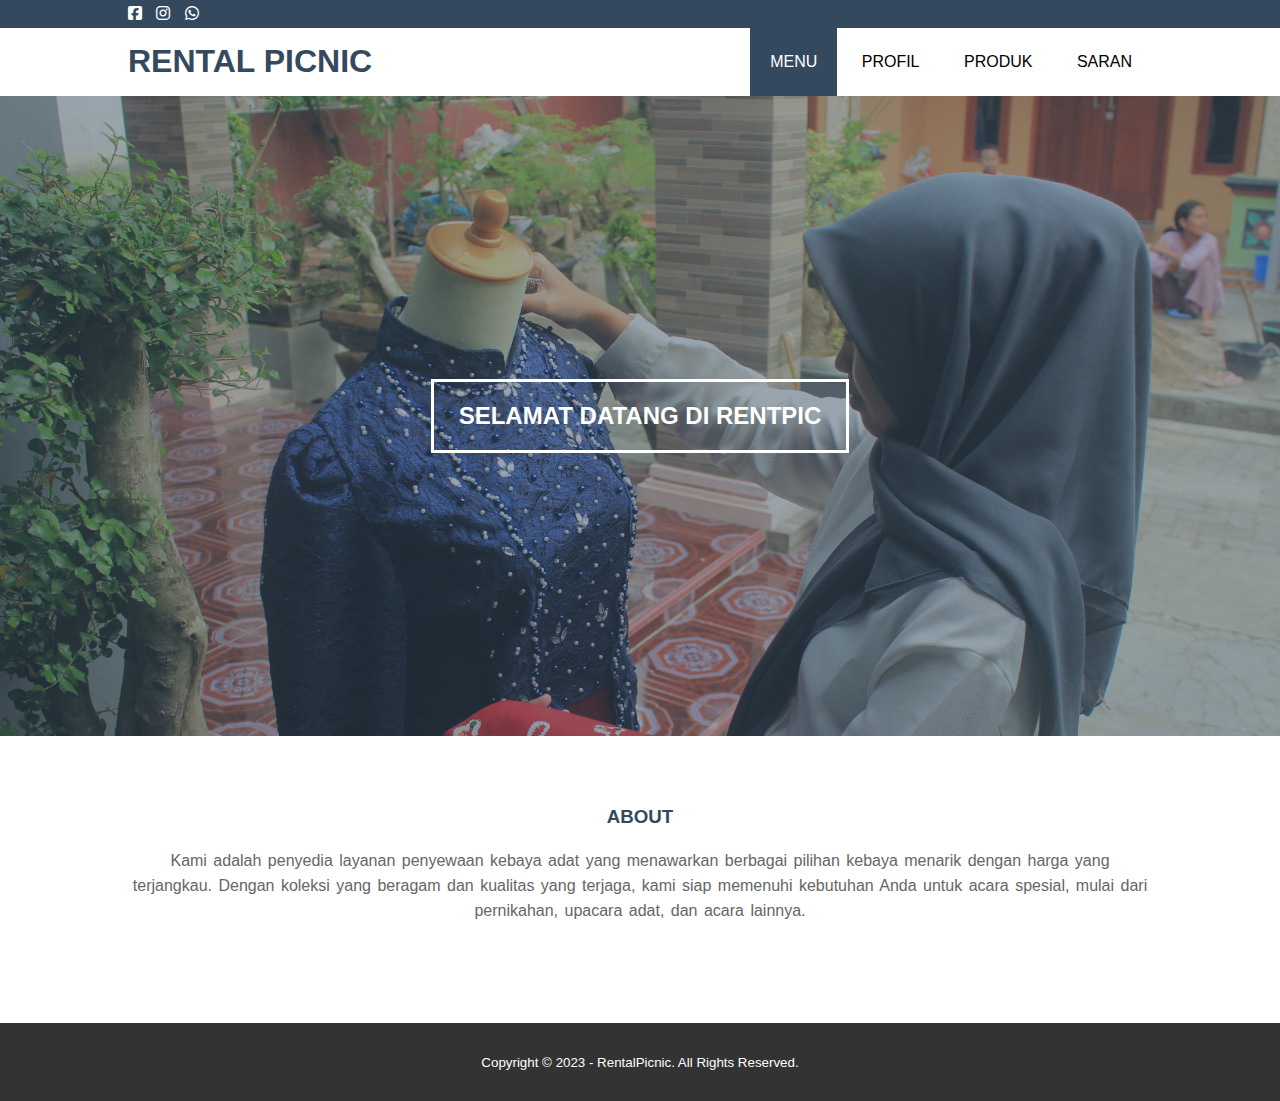
<file: index.html>
<!DOCTYPE html>
<html lang="en">
<head>
    <meta charset="UTF-8">
    <meta name="viewport" content="width=device-width, initial-scale=1.0">
    <title>Adam Alfareza</title>
    <link rel="stylesheet" type="text/css" href="css/style.css">
    <link rel="stylesheet" type="text/css" href="https://cdnjs.cloudflare.com/ajax/libs/font-awesome/6.6.0/css/all.min.css"

</head>
<body>
    <!--Header-->
    <div class="medsos">
        <div class="container">
            <ul>
                <li><a href=""><i class="fa-brands fa-square-facebook"></i></li>
                <li><a href=""></a><i class="fa-brands fa-instagram"></i></li>
                <li><a href=""></a><i class="fa-brands fa-whatsapp"></i></li>
            </ul>
        </div>
    </div>
    <header>
        <div class="container">
            <h1><a href="index.html">RENTAL PICNIC</a></h1>
            <ul>
                <li class="active"><a href="index.html">MENU</a></li>
                <li><a href="profil.html">PROFIL</a></li>
                <li><a href="produk.html">PRODUK</a></li>
                <li><a href="saran.html">SARAN</a></li>


            </ul>
        </div>
    </header>

    <!--Banner-->
    <section class="Banner">
        <h2>SELAMAT DATANG DI RENTPIC</h2>
    </section>
    
    <!--Produk-->
    <section class="profil">
        <div class="container">
            <h3>ABOUT</h3>
            <p>Kami adalah penyedia layanan penyewaan kebaya adat yang menawarkan berbagai pilihan kebaya menarik dengan harga yang terjangkau. Dengan koleksi yang beragam dan kualitas yang terjaga, kami siap memenuhi kebutuhan Anda untuk acara spesial, mulai dari pernikahan, upacara adat, dan acara lainnya.</p>
        
        </div>
    </section>

    <!--Footer-->
    <footer>
        <div class="container">
            <small>Copyright &copy; 2023 - RentalPicnic. All Rights Reserved.</small>
        </div>

    </footer>

</body>
</html>
</file>
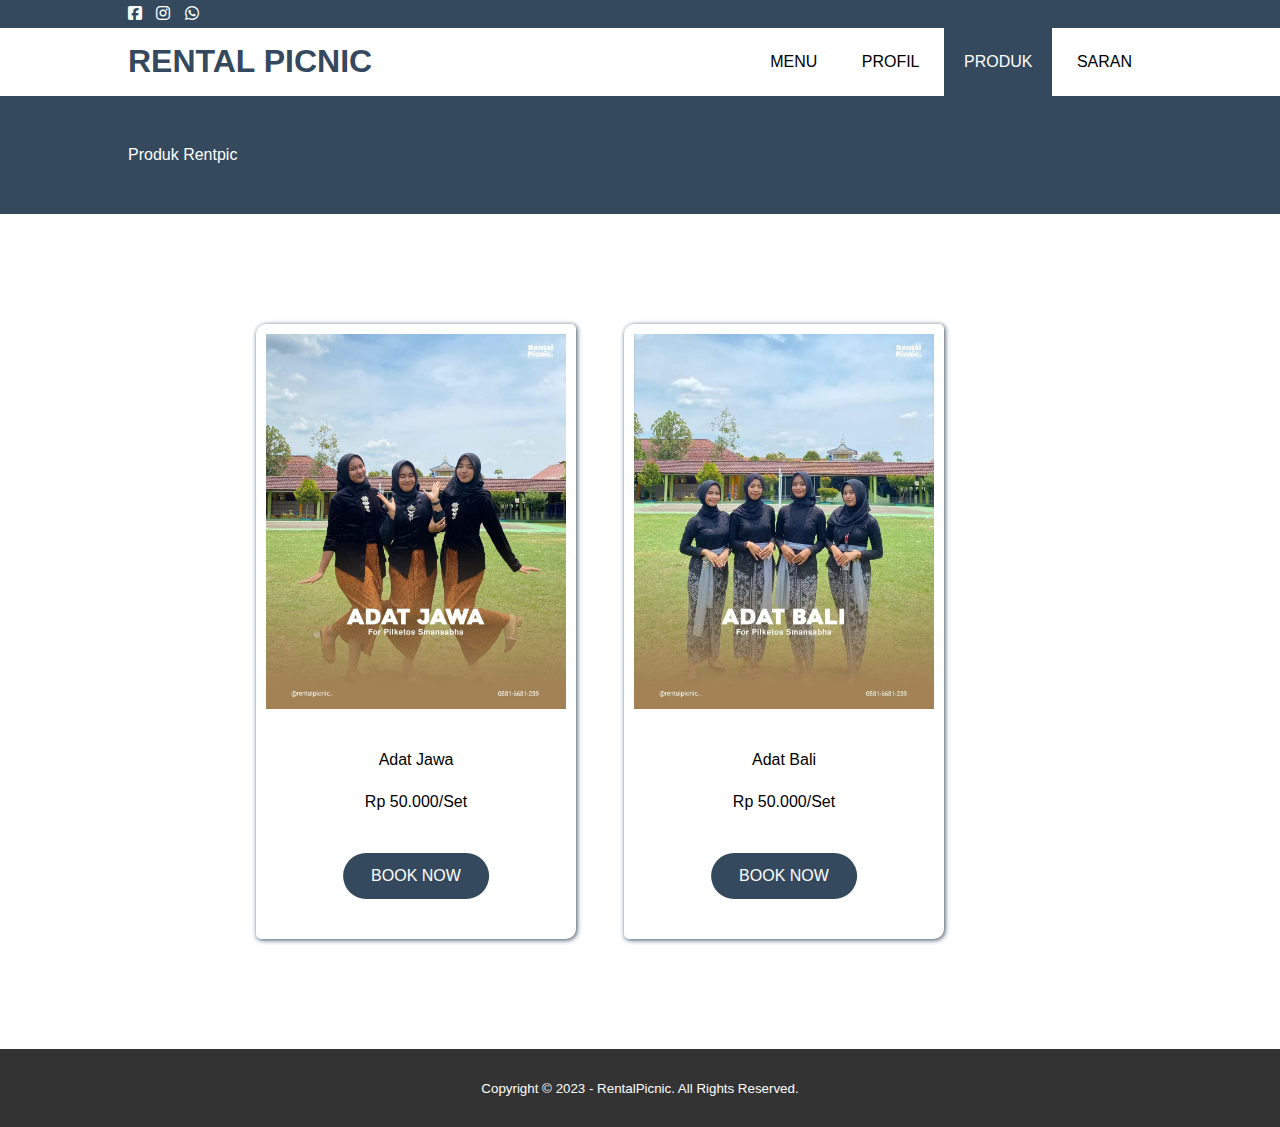
<file: produk.html>
<!DOCTYPE html>
<html lang="en">
<head>
    <meta charset="UTF-8">
    <meta name="viewport" content="width=device-width, initial-scale=1.0">
    <title>Adam Alfareza</title>
    <link rel="stylesheet" type="text/css" href="css/style.css">
    <link rel="stylesheet" type="text/css" href="https://cdnjs.cloudflare.com/ajax/libs/font-awesome/6.6.0/css/all.min.css"

</head>
<body>
    <!--Header-->
    <div class="medsos">
        <div class="container">
            <ul>
                <li><a href=""><i class="fa-brands fa-square-facebook"></i></li>
                <li><a href=""></a><i class="fa-brands fa-instagram"></i></li>
                <li><a href=""></a><i class="fa-brands fa-whatsapp"></i></li>
            </ul>
        </div>
    </div>
    <header>
        <div class="container">
            <h1><a href="index.html">RENTAL PICNIC</a></h1>
            <ul>
                <li><a href="index.html">MENU</a></li>
                <li><a href="profil.html">PROFIL</a></li>
                <li class="active"><a href="produk.html">PRODUK</a></li>
                <li><a href="saran.html">SARAN</a></li>


            </ul>
        </div>
    </header>

    <!--Label-->
    <section class="label">
        <div class="container">
            <p>Produk Rentpic</p>
        </div>
    </section>

    <!--Produk-->
    <section class="section-card">
        <div class="card card-1">
            <img src="gambar/Adatbali.jpg" alt="Adat Jawa" class="card__img">
            <div class="card__details">
                <ul>
                    <li>Adat Jawa</li>
                    <li>Rp 50.000/Set</li>
                </ul>
            </div>
            <a href="#" class="btn">Book Now</a>
        </div>

        <div class="card card-2">
            <img src="gambar/Adatjawa.jpg" alt="Adat Bali" class="card__img">
            <div class="card__details">
                <ul>
                    <li>Adat Bali</li>
                    <li>Rp 50.000/Set</li>
                </ul>
            </div>
            <a href="#" class="btn">Book Now</a>
        <div>  
   
            

    </section>

    <!--Footer-->
    <footer>
        <div class="container">
            <small>Copyright &copy; 2023 - RentalPicnic. All Rights Reserved.</small>
        </div>

    </footer>  



</body>
</html>
</file>
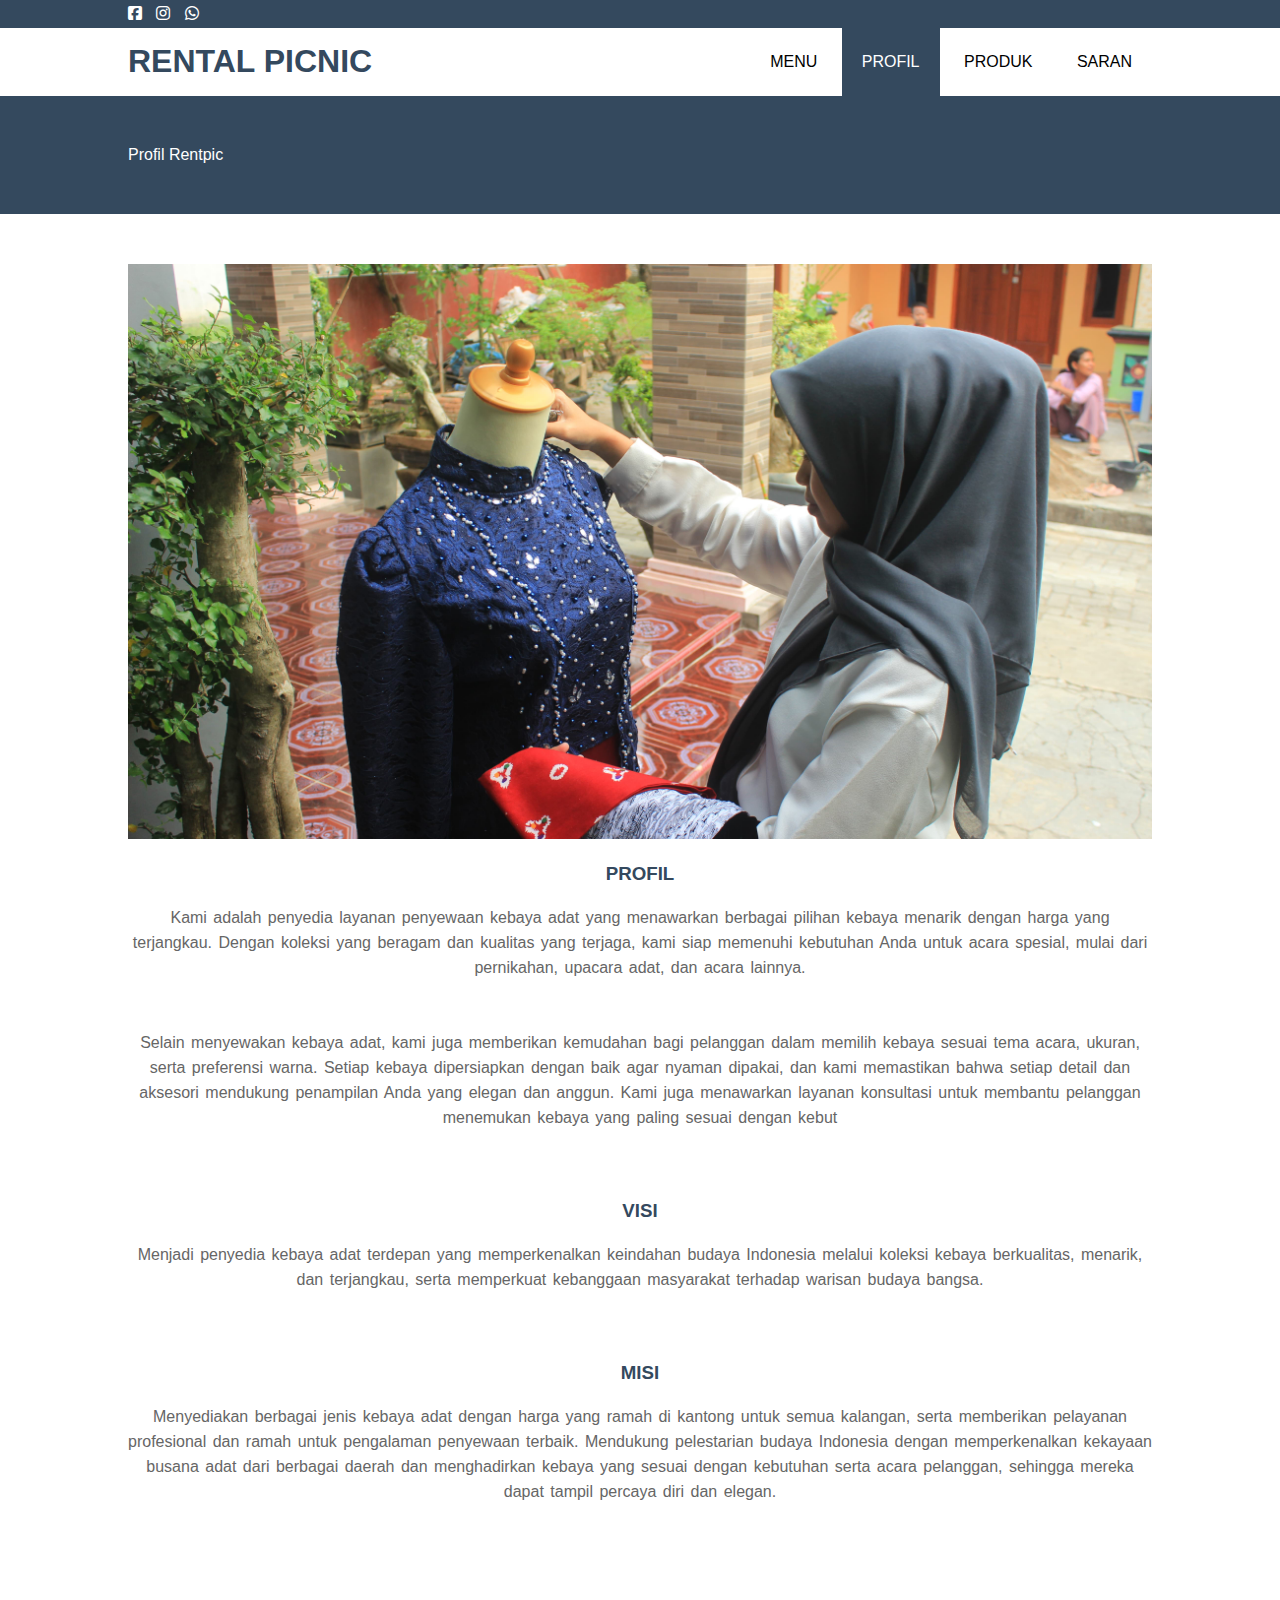
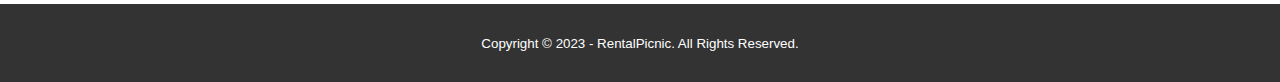
<file: profil.html>
<!DOCTYPE html>
<html lang="en">
<head>
    <meta charset="UTF-8">
    <meta name="viewport" content="width=device-width, initial-scale=1.0">
    <title>Adam Alfareza</title>
    <link rel="stylesheet" type="text/css" href="css/style.css">
    <link rel="stylesheet" type="text/css" href="https://cdnjs.cloudflare.com/ajax/libs/font-awesome/6.6.0/css/all.min.css"

</head>
<body>
    <!--Header-->
    <div class="medsos">
        <div class="container">
            <ul>
                <li><a href=""><i class="fa-brands fa-square-facebook"></i></li>
                <li><a href=""></a><i class="fa-brands fa-instagram"></i></li>
                <li><a href=""></a><i class="fa-brands fa-whatsapp"></i></li>
            </ul>
        </div>
    </div>
    <header>
        <div class="container">
            <h1><a href="index.html">RENTAL PICNIC</a></h1>
            <ul>
                <li><a href="index.html">MENU</a></li>
                <li class="active"><a href="profil.html">PROFIL</a></li>
                <li><a href="produk.html">PRODUK</a></li>
                <li><a href="saran.html">SARAN</a></li>


            </ul>
        </div>
    </header>

    <!--Label-->
    <section class="label">
        <div class="container">
            <p>Profil Rentpic</p>
        </div>
    </section>

    <!--About-->
    <section class="profil">
        <div class="container">
            <img src="gambar/Banner.jpg" width="100%">
            <h3>PROFIL</h3>
            <p>Kami adalah penyedia layanan penyewaan kebaya adat yang menawarkan berbagai pilihan kebaya menarik dengan harga yang terjangkau. Dengan koleksi yang beragam dan kualitas yang terjaga, kami siap memenuhi kebutuhan Anda untuk acara spesial, mulai dari pernikahan, upacara adat, dan acara lainnya.</p>
            <p>Selain menyewakan kebaya adat, kami juga memberikan kemudahan bagi pelanggan dalam memilih kebaya sesuai tema acara, ukuran, serta preferensi warna. Setiap kebaya dipersiapkan dengan baik agar nyaman dipakai, dan kami memastikan bahwa setiap detail dan aksesori mendukung penampilan Anda yang elegan dan anggun. Kami juga menawarkan layanan konsultasi untuk membantu pelanggan menemukan kebaya yang paling sesuai dengan kebut</p>
            <h3>VISI</h3>
            <P>Menjadi penyedia kebaya adat terdepan yang memperkenalkan keindahan budaya Indonesia melalui koleksi kebaya berkualitas, menarik, dan terjangkau, serta memperkuat kebanggaan masyarakat terhadap warisan budaya bangsa.</P>
            <h3>MISI</h3>
            <P>Menyediakan berbagai jenis kebaya adat dengan harga yang ramah di kantong untuk semua kalangan, serta memberikan pelayanan profesional dan ramah untuk pengalaman penyewaan terbaik. Mendukung pelestarian budaya Indonesia dengan memperkenalkan kekayaan busana adat dari berbagai daerah dan menghadirkan kebaya yang sesuai dengan kebutuhan serta acara pelanggan, sehingga mereka dapat tampil percaya diri dan elegan.</P>
        </div>
    </section>

    <!--Footer-->
    <footer>
        <div class="container">
            <small>Copyright &copy; 2023 - RentalPicnic. All Rights Reserved.</small>
        </div>

    </footer>

</body>
</html>
</file>
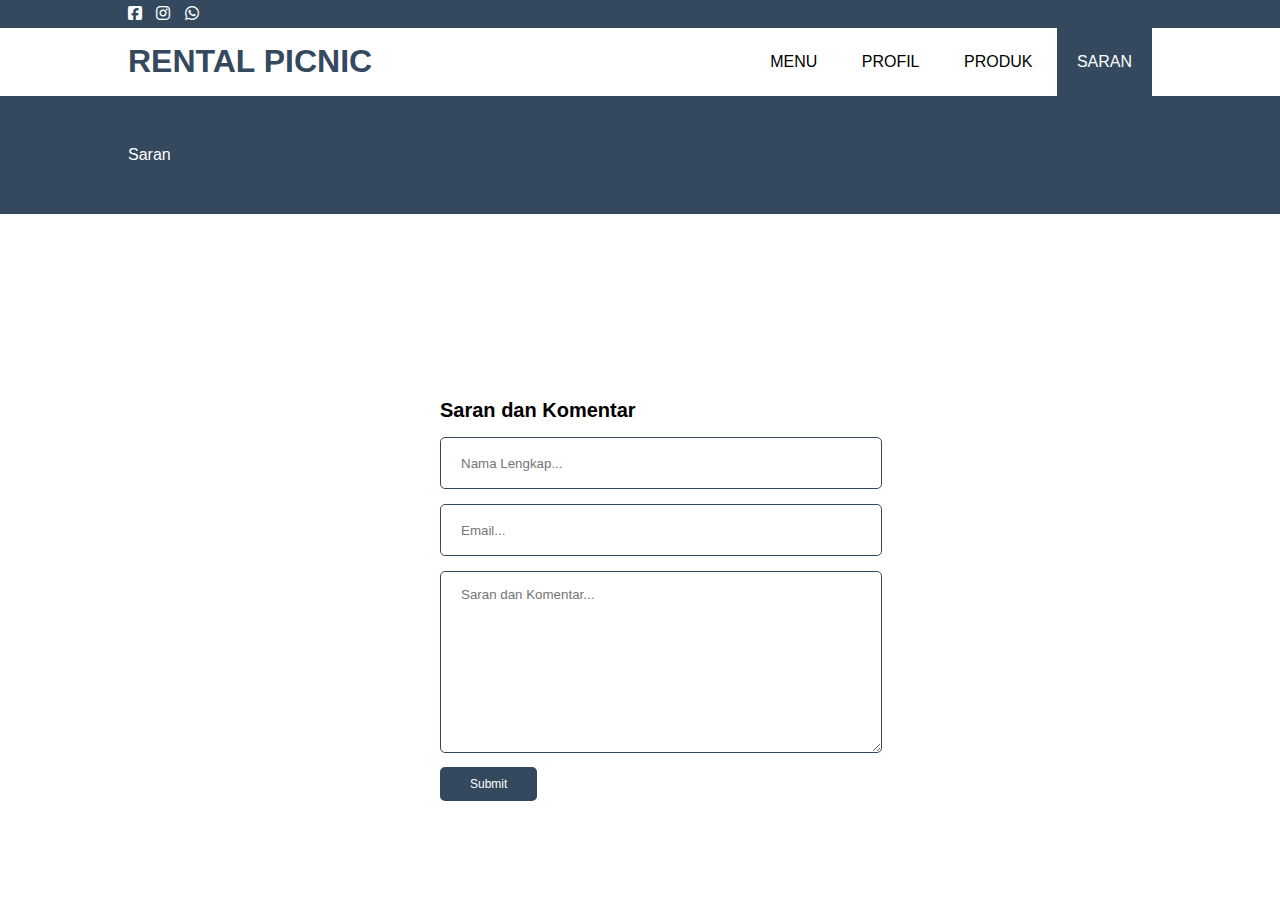
<file: saran.html>
<!DOCTYPE html>
<html lang="en">
<head>
    <meta charset="UTF-8">
    <meta name="viewport" content="width=device-width, initial-scale=1.0">
    <title>Adam Alfareza</title>
    <link rel="stylesheet" type="text/css" href="css/style.css">
    <link rel="stylesheet" type="text/css" href="https://cdnjs.cloudflare.com/ajax/libs/font-awesome/6.6.0/css/all.min.css"

</head>
<body>
    <!--Header-->
    <div class="medsos">
        <div class="container">
            <ul>
                <li><a href=""><i class="fa-brands fa-square-facebook"></i></li>
                <li><a href=""></a><i class="fa-brands fa-instagram"></i></li>
                <li><a href=""></a><i class="fa-brands fa-whatsapp"></i></li>
            </ul>
        </div>
    </div>
    <header>
        <div class="container">
            <h1><a href="index.html">RENTAL PICNIC</a></h1>
            <ul>
                <li><a href="index.html">MENU</a></li>
                <li><a href="profil.html">PROFIL</a></li>
                <li><a href="produk.html">PRODUK</a></li>
                <li class="active"><a href="saran.html">SARAN</a></li>


            </ul>
        </div>
    </header>

    <!--Label-->
    <section class="label">
        <div class="container">
            <p>Saran</p>
        </div>
    </section>

    <!--Saran-->
    <section class="saran-box">
        <div class="container">
            <h2>Saran dan Komentar</h2>
            <form action="#">
                <input type="text" name="Full_name" placeholder="Nama Lengkap...">
                <input type="email" name="email" placeholder="Email...">
                <textarea name="comment" id="" cols="30" rows="10" placeholder="Saran dan Komentar..."></textarea>
                <button type="submit">Submit</button>
            </form>
        </div>
    </section>




</body>
</html>
</file>
<file: css/style.css>
*{
    padding:0;
    margin:0;
    font-family: sans-serif;
}
a {
    color: inherit;
    text-decoration: none;
}
.medsos {
    padding:5px 0;
    background-color: #34495e;
}
.medsos ul li  {
    display: inline-block;
    color: #fff;
    margin-right: 10px;
}
.container {
    width:80%;
    margin:0 auto;
}
.container:after {
    content:'';
    display: block;
    clear: both;
}
header{

}
header h1{
    float: left;
    padding: 15px 0;
    color: #34495e;
}
header ul {
    float: right;
}
header ul li {
    display: inline-block
}
header ul li a {
    padding: 25px 20px;
    display: inline-block;
}
header ul li a:hover{
    background-color: #34495e;
    color:#fff;
}
.active {
    background-color: #34495e;
    color: #fff;
}

.Banner{
    height: 60vh;
    background-image: url("../gambar/Banner.jpg");
    background-size: cover;
    position: relative;
    display:flex;
    justify-content: center;
    align-items: center;


}
.Banner:after {
    content:'' ;
    display:block;
    position: absolute;
    top: 0;
    left: 0;
    right: 0;
    bottom: 0;
    background-color: #34495e;
    opacity: 50%;
}
.Banner h2{
    color:#fff;
    z-index: 1;
    padding: 20px 25px;
    border: 3px solid #fff;
}
section{
    padding: 50px 0;

}
section h3 {
    text-align: center;
    padding: 20px 0;
    color: #34495e;
}
.profil p {
    padding-bottom: 50px;
    color: #666;
    word-spacing: 2px;
    line-height: 25px;
    text-align: center;
}
footer {
    text-align: center;
    padding: 30px 0;
    background-color: #333;
    color:#fff;
}
.label{
    background-color: #34495e;
    color: #fff;
}
.card {
    width: 300px;
    box-shadow: 1px 1px 5px #34495e;
    padding: 10px;
    border-radius: 10px 5px;
}
.img-card{
    width: 300px;
    max-height: 300px;
    overflow: hidden;
    
}
.img{
    width:100%;
    
}
.harga{
    color: #34495e;

}

.section-card {
    display:grid;
    grid-template-columns: repeat(3,1fr);
    column-gap: 48px;
    width: 60%;
    margin: 60px auto;
}
.card{
    background-color: #fff;
    box-shadow: 0 20px 40px black 0,2;
}
.card__img{
    width:100%;
    display: block;
    
}
.card__details {
    padding: 10px 0;

}
.card__details ul {
    list-style: none;
    display: flex;
    flex-direction: column;
    margin: 0 auto;
    width: 80%;
    padding: 20px 0;

}

.card__details ul li{
    width: 100%;
    text-align: center;
    font-size: 16px;
    padding: 12px 0;
}

.btn{
    text-decoration: none;
    text-transform: uppercase;
    text-align: center;
    color: #fff;
    font-weight: 500;
    display: inline-block;
    padding: 14px 28px;
    border-radius: 100px;
    margin-left: 50%;
    transform: translateX(-50%);
    margin-bottom: 30px;
}
.card-1 .btn{
    background-color: #34495e;
}
.card-2 .btn{
    background-color: #34495e;
}
.card-3 .btn{
    background-color: #34495e;
}
.saran-box{
    margin-top: 150px;
    display: block;
    top: 50%;
    left: 50%;
    position: absolute;
    transform: translate(-50%, -50%);
    width: 500px;
    
}

.saran-box h2{
    font-size: 20px;
    margin-bottom: 15px ;
}

.saran-box input {
    width: 100%;
    height: 50px;
    padding: 0 20px;
    margin-bottom: 15px;
    border-radius: 5px;
    border: 1px solid #34495e;
}
.saran-box input:focus{
    border: 1px solid #000;
    outline:0;

}
.saran-box textarea{
    width: 100%;
    height: 150px;
    padding: 15px 20px;
    margin-bottom: 10px;
    border-radius: 5px;
    border: 1px solid #34495e;

}
.saran-box textarea:focus{
    border:1px solid #000;
    outline: 0;
    
}
.saran-box button {
    border: 0;
    padding: 10px 30px;
    background: #34495e;
    color: #fff;
    font-size: 12px;
    border-radius: 5px;
    text-shadow: #000;
}
.saran-box button:hover {
    background-color: #333;
    color: #fff;
}
</file>
